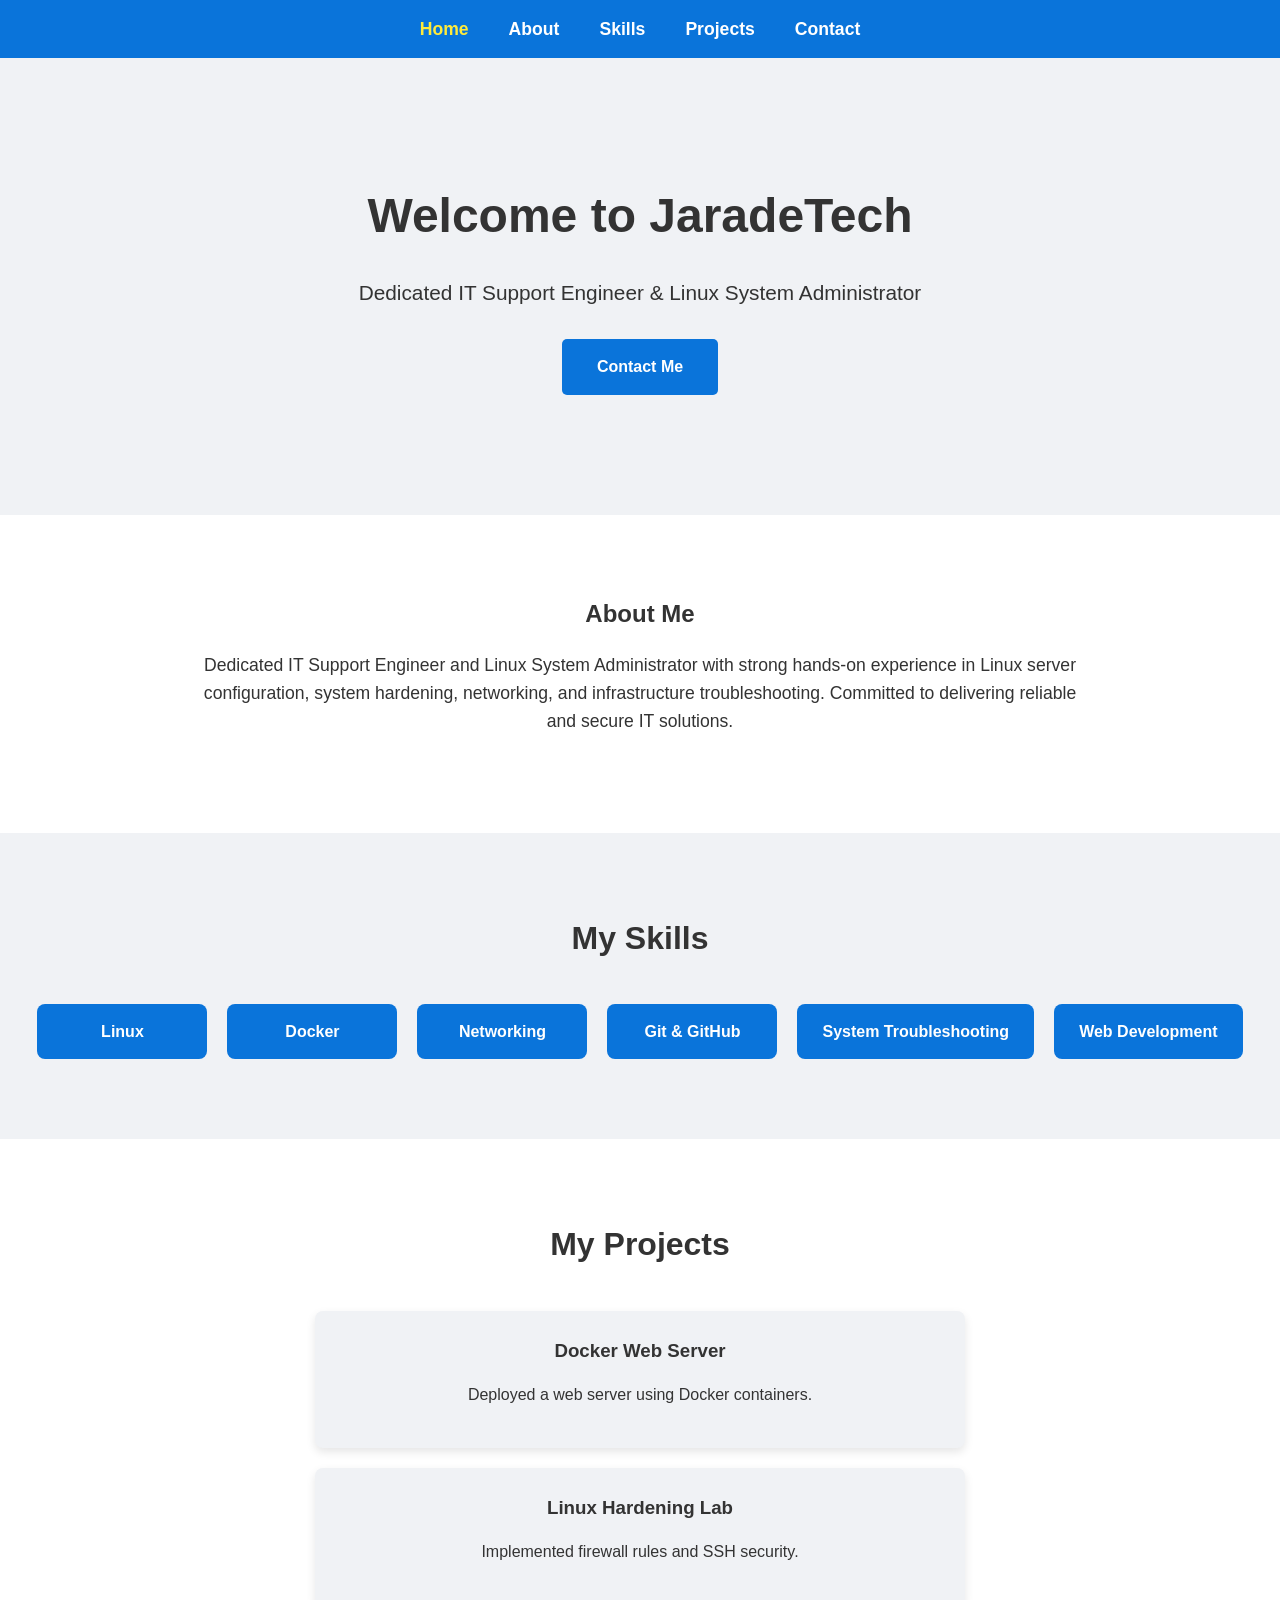
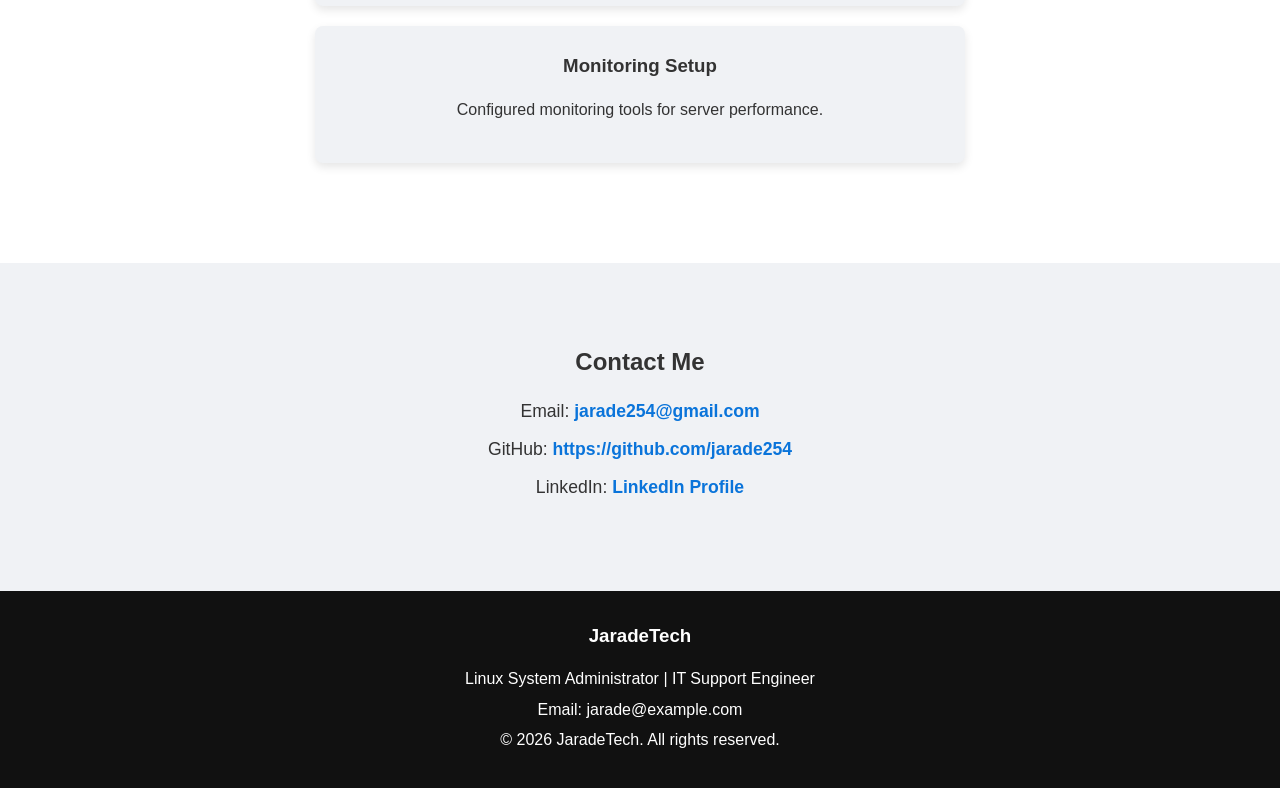
<file: index.html>
<!DOCTYPE html>
<html lang="en">

<head>
  <meta charset="UTF-8">
  <meta name="viewport" content="width=device-width, initial-scale=1.0">
  <title>JaradeTech</title>
  <link rel="stylesheet" href="css/style.css">
</head>

<body>
  <!-- Navigation -->
  <nav>
    <ul>
      <li><a href="#home">Home</a></li>
      <li><a href="#about">About</a></li>
      <li><a href="#skills">Skills</a></li>
      <li><a href="#projects">Projects</a></li>
      <li><a href="#contact">Contact</a></li>
    </ul>
  </nav>

  <!-- Hero Section -->
  <section id="home" class="hero">
    <h1>Welcome to JaradeTech</h1>
    <p>Dedicated IT Support Engineer & Linux System Administrator</p>
    <a href="#contact" class="btn">Contact Me</a>
  </section>

  <!-- About Section -->
  <section id="about" class="about">
    <h2>About Me</h2>
    <p>Dedicated IT Support Engineer and Linux System Administrator with strong hands-on experience in Linux server
      configuration, system hardening, networking, and infrastructure troubleshooting. Committed to delivering reliable
      and secure IT solutions.</p>
  </section>

  <!-- Skills Section -->
  <section id="skills" class="skills">
    <h2>My Skills</h2>
    <div class="skill-list">
      <div class="skill">Linux</div>
      <div class="skill">Docker</div>
      <div class="skill">Networking</div>
      <div class="skill">Git & GitHub</div>
      <div class="skill">System Troubleshooting</div>
      <div class="skill">Web Development</div>
    </div>
  </section>

  <!-- Projects Section -->
  <section id="projects" class="projects">
    <h2>My Projects</h2>
    <div class="project">
      <h3>Docker Web Server</h3>
      <p>Deployed a web server using Docker containers.</p>
    </div>
    <div class="project">
      <h3>Linux Hardening Lab</h3>
      <p>Implemented firewall rules and SSH security.</p>
    </div>
    <div class="project">
      <h3>Monitoring Setup</h3>
      <p>Configured monitoring tools for server performance.</p>
    </div>
  </section>

  <!-- Contact Section -->
  <section id="contact" class="contact">
    <h2>Contact Me</h2>
    <p>Email: <a href="mailto:jarade254@gmail.com">jarade254@gmail.com</a></p>
    <p>GitHub: <a href="https://github.com/jarade254" target="_blank">https://github.com/jarade254</a></p>
    <p>LinkedIn: <a href="https://www.linkedin.com/in/jarade" target="_blank">LinkedIn Profile</a></p>
  </section>

  <!-- Footer -->
  <footer>
    <h3>JaradeTech</h3>
    <p>Linux System Administrator | IT Support Engineer</p>
    <p>Email: jarade@example.com</p>
    <p>© 2026 JaradeTech. All rights reserved.</p>
  </footer>

  <!-- Back to Top Button -->
  <button id="backToTop">↑</button>

  <!-- JavaScript -->
  <script>
    const backToTop = document.getElementById('backToTop');

    window.addEventListener('scroll', () => {
      if (window.scrollY > 300) {
        backToTop.style.display = 'block';
      } else {
        backToTop.style.display = 'none';
      }

      let current = '';
      const sections = document.querySelectorAll('section');
      sections.forEach(section => {
        const sectionTop = section.offsetTop - 70;
        if (pageYOffset >= sectionTop) {
          current = section.getAttribute('id');
        }
      });

      const navLinks = document.querySelectorAll('nav a');
      navLinks.forEach(link => {
        link.classList.remove('active');
        if (link.getAttribute('href') === '#' + current) {
          link.classList.add('active');
        }
      });
    });

    backToTop.addEventListener('click', () => {
      window.scrollTo({ top: 0, behavior: 'smooth' });
    });
  </script>
</body>

</html>
</file>
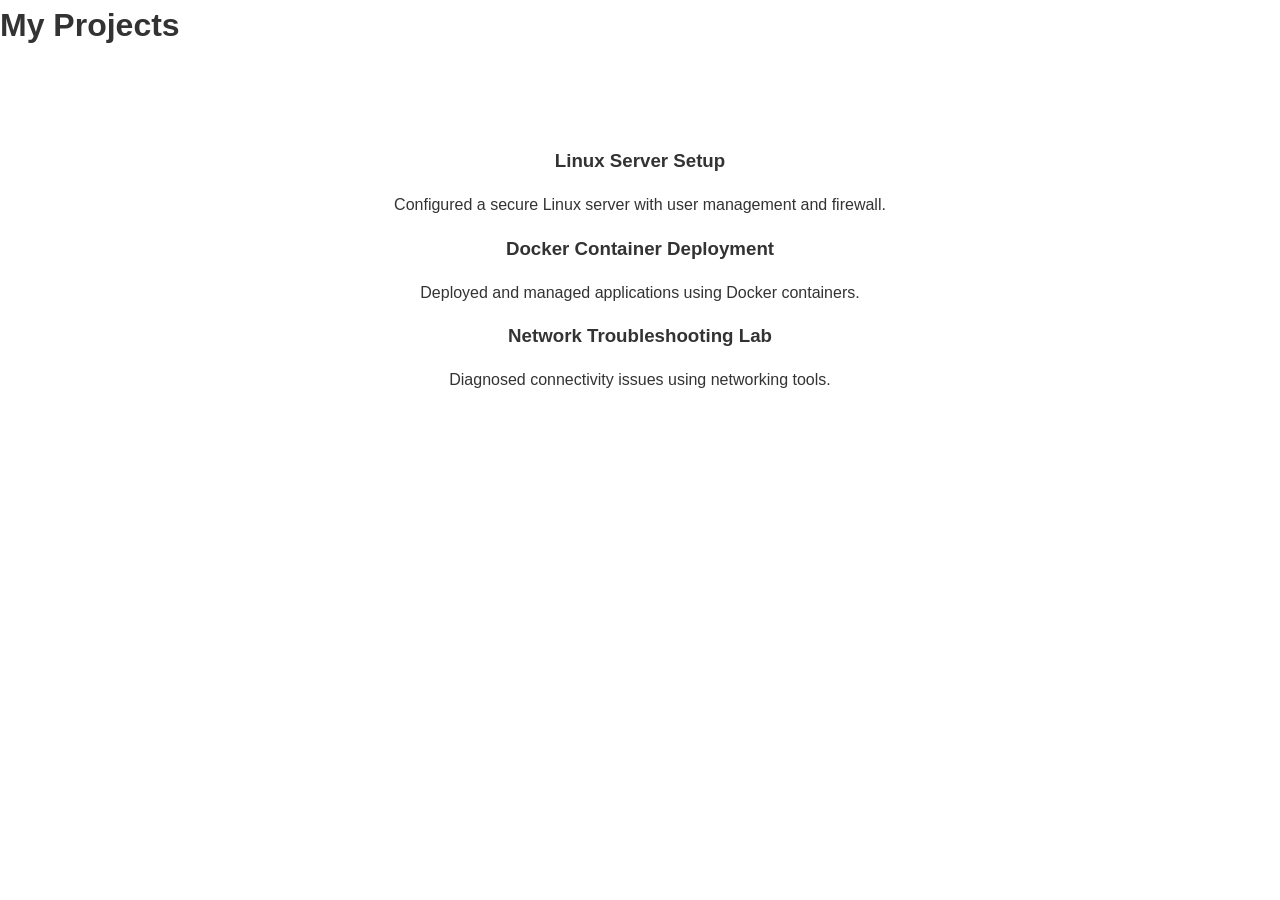
<file: projects.html>
<!DOCTYPE html>
<html>

<head>
  <title>Projects</title>
  <link rel="stylesheet" href="css/style.css">
</head>

<body>

  <h1>My Projects</h1>

  <section class="projects">

    <div class="project-container">

      <div class="project-card">
        <h3>Linux Server Setup</h3>
        <p>Configured a secure Linux server with user management and firewall.</p>
      </div>

      <div class="project-card">
        <h3>Docker Container Deployment</h3>
        <p>Deployed and managed applications using Docker containers.</p>
      </div>

      <div class="project-card">
        <h3>Network Troubleshooting Lab</h3>
        <p>Diagnosed connectivity issues using networking tools.</p>
      </div>

    </div>

  </section>

</body>

</html>
</file>
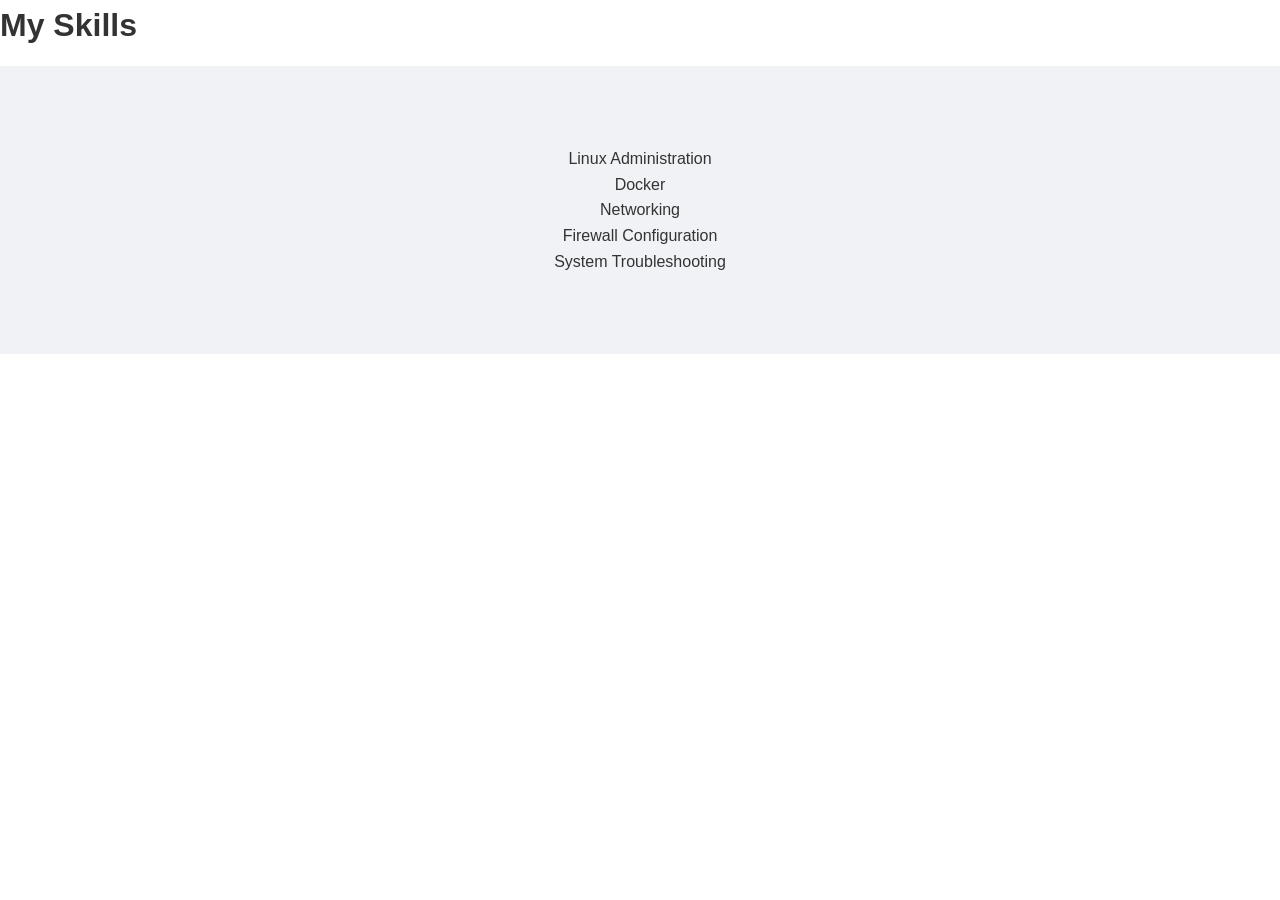
<file: skills.html>
<!DOCTYPE html>
<html>

<head>
  <title>My Skills</title>
  <link rel="stylesheet" href="css/style.css">
</head>

<body>

  <h1>My Skills</h1>

  <section class="skills">

    <div class="skill-container">

      <div class="skill-card">Linux Administration</div>
      <div class="skill-card">Docker</div>
      <div class="skill-card">Networking</div>
      <div class="skill-card">Firewall Configuration</div>
      <div class="skill-card">System Troubleshooting</div>

    </div>

  </section>

</body>

</html>
</file>
<file: css/style.css>
/* ===== General Styles ===== */
body {
  margin: 0;
  font-family: Arial, Helvetica, sans-serif;
  line-height: 1.6;
  scroll-behavior: smooth;
  background-color: #ffffff;
  color: #333;
}

h1,
h2,
h3 {
  margin: 0 0 15px 0;
}

a {
  text-decoration: none;
}

/* ===== Navigation ===== */
nav {
  background-color: #0a74da;
  padding: 15px 0;
  text-align: center;
  position: sticky;
  top: 0;
  z-index: 100;
}

nav ul {
  list-style: none;
  display: flex;
  justify-content: center;
  gap: 40px;
  margin: 0;
  padding: 0;
}

nav a {
  color: #fff;
  font-weight: bold;
  font-size: 1.1em;
  transition: color 0.3s;
}

nav a:hover {
  color: #ffeb3b;
}

nav a.active {
  color: #ffeb3b;
}

/* ===== Hero Section ===== */
.hero {
  background-color: #f0f2f5;
  text-align: center;
  padding: 120px 20px;
}

.hero h1 {
  font-size: 3em;
  margin-bottom: 20px;
}

.hero p {
  font-size: 1.3em;
  margin-bottom: 30px;
}

.hero .btn {
  background-color: #0a74da;
  color: #fff;
  padding: 15px 35px;
  font-weight: bold;
  border-radius: 5px;
  display: inline-block;
  transition: background 0.3s, transform 0.2s;
}

.hero .btn:hover {
  background-color: #095bb5;
  transform: translateY(-3px);
}

/* ===== About Section ===== */
.about {
  padding: 80px 20px;
  text-align: center;
  max-width: 900px;
  margin: 0 auto;
}

.about p {
  font-size: 1.1em;
}

/* ===== Skills Section ===== */
.skills {
  background-color: #f0f2f5;
  padding: 80px 20px;
  text-align: center;
}

.skills h2 {
  font-size: 2em;
  margin-bottom: 40px;
}

.skill-list {
  display: flex;
  flex-wrap: wrap;
  justify-content: center;
  gap: 20px;
}

.skill {
  background-color: #0a74da;
  color: #fff;
  padding: 15px 25px;
  border-radius: 8px;
  font-weight: bold;
  min-width: 120px;
  transition: transform 0.2s;
}

.skill:hover {
  transform: scale(1.05);
}

/* ===== Projects Section ===== */
.projects {
  text-align: center;
  padding: 80px 20px;
}

.projects h2 {
  font-size: 2em;
  margin-bottom: 40px;
}

.project {
  background: #f0f2f5;
  padding: 25px;
  margin: 20px auto;
  max-width: 600px;
  border-radius: 8px;
  box-shadow: 0 4px 10px rgba(0, 0, 0, 0.1);
  transition: transform 0.2s;
}

.project:hover {
  transform: translateY(-5px);
}

/* ===== Contact Section ===== */
.contact {
  background-color: #f0f2f5;
  padding: 80px 20px;
  text-align: center;
}

.contact p {
  font-size: 1.1em;
  margin: 10px 0;
}

.contact a {
  color: #0a74da;
  font-weight: bold;
  transition: color 0.3s;
}

.contact a:hover {
  color: #095bb5;
}

/* ===== Footer ===== */
footer {
  background: #111;
  color: white;
  text-align: center;
  padding: 30px 20px;
}

footer p {
  margin: 5px 0;
}

/* ===== Back to Top Button ===== */
#backToTop {
  display: none;
  position: fixed;
  bottom: 40px;
  right: 40px;
  background-color: #0a74da;
  color: #fff;
  border: none;
  padding: 12px 18px;
  font-size: 18px;
  border-radius: 50%;
  cursor: pointer;
  box-shadow: 0 4px 10px rgba(0, 0, 0, 0.2);
  transition: background 0.3s, transform 0.2s;
  z-index: 100;
}

#backToTop:hover {
  background-color: #095bb5;
  transform: translateY(-3px);
}

/* ===== Responsive ===== */
@media screen and (max-width: 768px) {
  nav ul {
    flex-direction: column;
    gap: 15px;
  }

  .skill-list {
    flex-direction: column;
    gap: 15px;
  }

  .project {
    width: 90%;
  }
}
</file>
